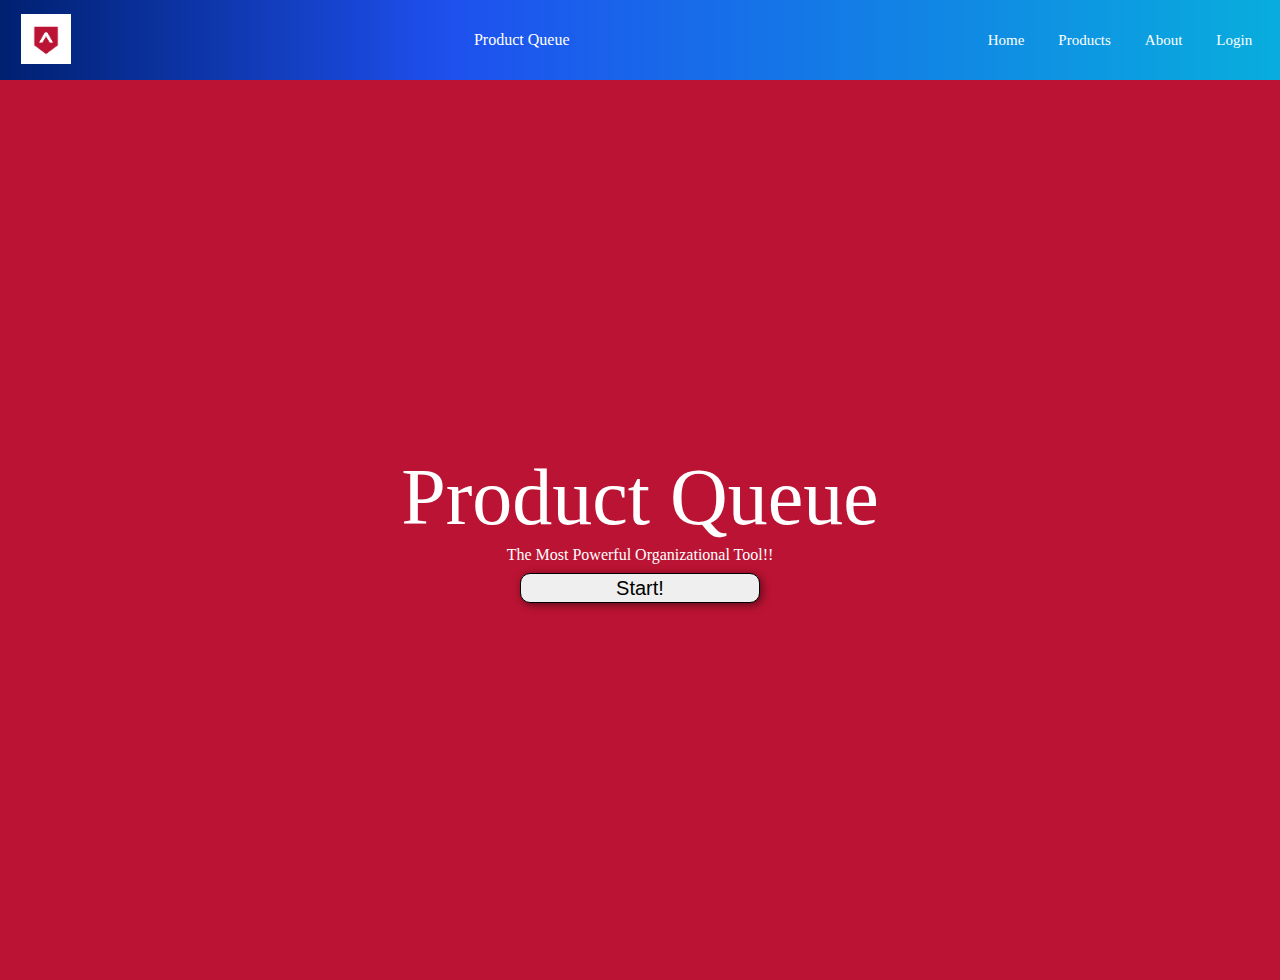
<file: index.html>
<!DOCTYPE html>
<html lang="en">
  <head>
    <meta charset="UTF-8" />
    <meta name="viewport" content="width=device-width, initial-scale=1.0" />
    <meta http-equiv="X-UA-Compatible" content="ie=edge" />
    <link rel="stylesheet" href="product.css" />
    <meta name="viewport" content="width=device-width, initial-scale=1" />
    <title>Product Queue</title>
  </head>

  <body class="container container-home">
    <header>
      
        <a href="https://product-queue.netlify.com/"><img id="logoPic" src="/img/lambdaw.jpg" alt="" /></a>
        
        <a class="brand" href="index.html"
          ><h3 class="brand">Product Queue</h3></a
        >

        <nav>
          <a href="index.html">Home</a>
          <a href="market.html">Products</a>
          <a href="about.html">About</a>
          <a href="https://product-queue.netlify.com/">Login</a>
        </nav>
      </header>
    
      <section class="main">
        <div class="main-content">
          <h1 class="product-queue">Product Queue</h1>
          <h2 class="landing-text">
              The Most Powerful Organizational Tool!!
          </h2>
          <a href="market.html"
            ><button class="landingButton">Start!</button></a
          >
        </div>
      </section>
    </div>
  </body>
</html>
</file>
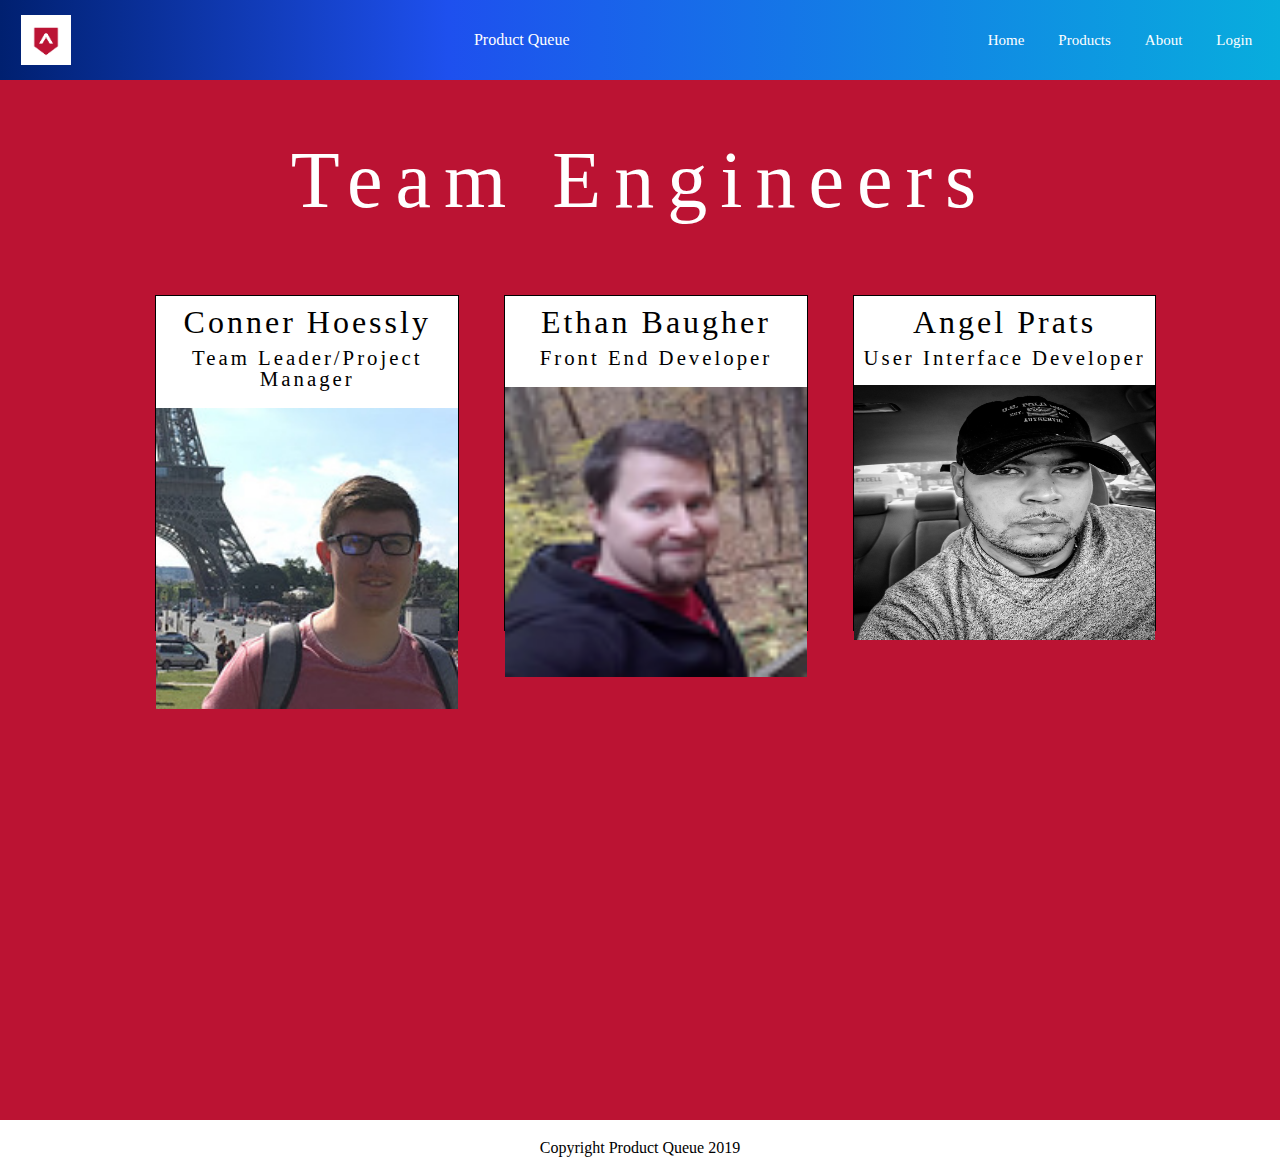
<file: about.html>
<!DOCTYPE html>
<html lang="en">
  <head>
    <meta charset="UTF-8" />
    <meta name="viewport" content="width=device-width, initial-scale=1.0" />
    <meta http-equiv="X-UA-Compatible" content="ie=edge" />
    <link rel="stylesheet" href="product.css" />
    <meta name="viewport" content="width=device-width, initial-scale=1" />
    <title>Product Queue</title>
  </head>

  <body>
    <div class="container container-one container-home">
      <header>
        <img id="logoPic" src="/img/lambdaw.jpg" alt="" />
        <a class="brand" href="https://product-queue.netlify.com/"
          ><h3 class="brand">Product Queue</h3></a
        >

        <nav>
          <a href="index.html">Home</a>
          <a href="market.html">Products</a>
          <a href="about.html">About</a>
          <a href="https://product-queue.netlify.com/">Login</a>
        </nav>
      </header>
      <!-- <hr /> -->

      <h6 class="team-title">Team Engineers</h6>
      <section class="team">
        <div class="team-content">
          <div class="text-content">
            <h4 class="names">Conner Hoessly</h4>
            <p>
              Team Leader/Project Manager
            </p>
            <img class="conner" src="/img/conner.jpg" alt="" />
          </div>
          <div class="text-content" id="ethan-card">
            <h4 class="names">Ethan Baugher</h4>
            <p>
              Front End Developer
            </p>
            <img class="ethanpic" src="/img/ethan.png" alt="" />
          </div>
          <div class="text-content">
            <h4 class="names">Angel Prats</h4>
            <p>
              User Interface Developer
            </p>
            <img class="angel" src="/img/angel.jpg" alt="" />
          </div>
        </div>
      </section>
      <footer>
        <p class="copyright">Copyright Product Queue 2019</p>
      </footer>
    </div>
  </body>
</html>
</file>
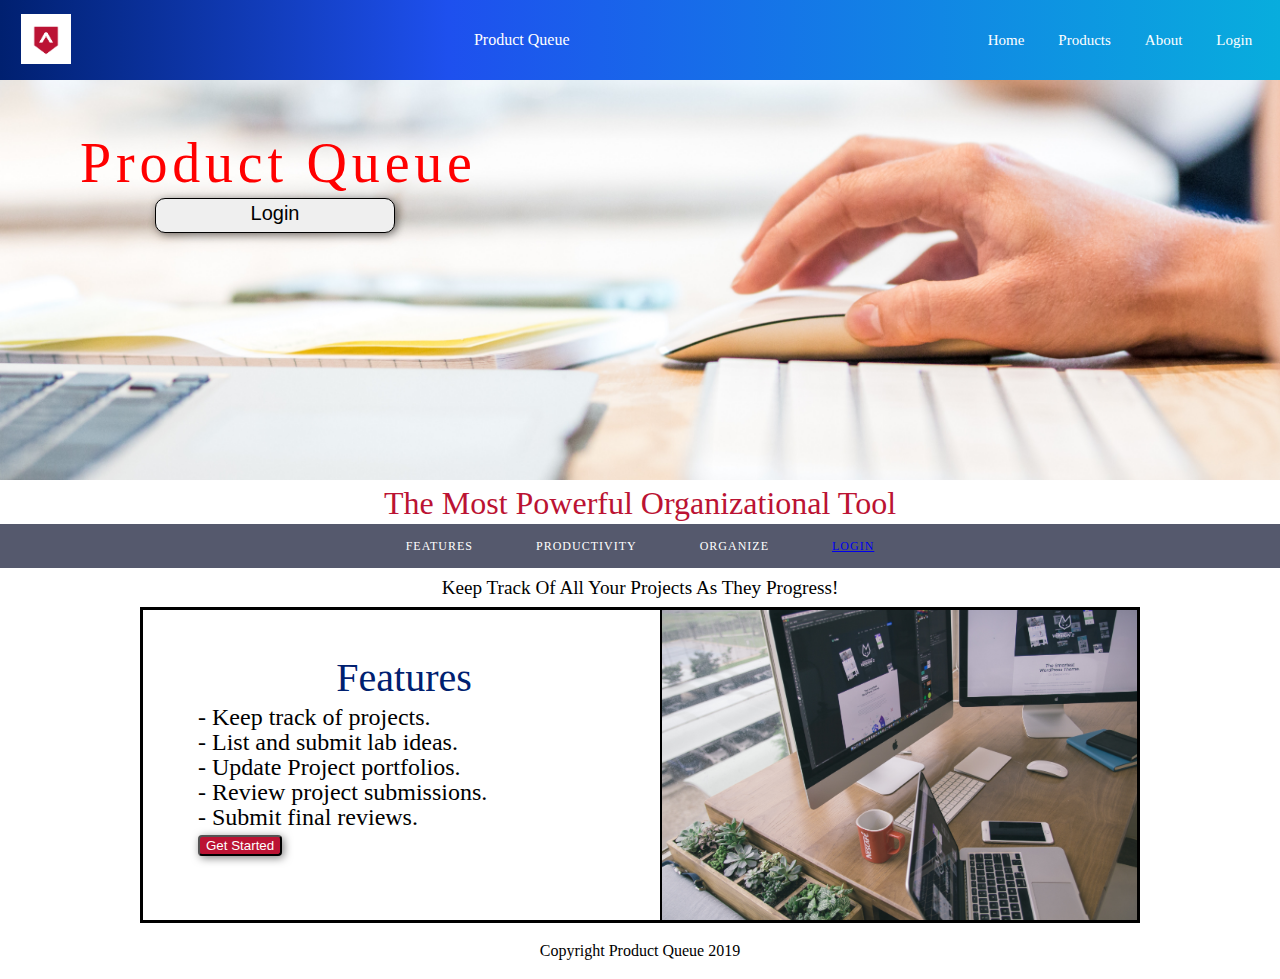
<file: market.html>
<!DOCTYPE html>
<html lang="en">
  <head>
    <meta charset="UTF-8" />
    <meta name="viewport" content="width=device-width, initial-scale=1.0" />
    <meta http-equiv="X-UA-Compatible" content="ie=edge" />
    <link rel="stylesheet" href="product.css" />
    <meta name="viewport" content="width=device-width, initial-scale=1" />
    <title>Marketing Page</title>
  </head>
  <!-- onload = "changeImage()" -->
  <body >
      <!-- <img id="img" src="/img/blurpc.jpg"> -->

    <div class="container">
      <header>
          <a href="https://product-queue.netlify.com/"><img id="logoPic" src="/img/lambdaw.jpg" alt="" /></a>
        <a class="brand" href="https://product-queue.netlify.com/"><h3 class="brand">Product Queue</h3></a>
        
        <nav>
          <a href="index.html">Home</a>
          <a href="market.html">Products</a>
          <a href="about.html">About</a>
          <a href="https://product-queue.netlify.com/">Login</a>
        </nav>
      </header>
      
      
      <section class="cover">
        <div class="cover-content">
          <h3 class="coverTitle">Product Queue</h3>
          <a href="https://product-queue.netlify.com/"><button class="mainButton">Login</button></a> 
        </div>
      </section>
      
      <section class="intro">
        <div class="intro-content">
          <h6 class="intro-text">The Most Powerful Organizational Tool</h6>
          <div class="top-bar">
            <div class="container">
              
              <div class="container-center tabs-links">
                <span class="tabs-link tabs-link-selected span1" data-tab="1">FEATURES</span><span class="tabs-link span1" data-tab="2">PRODUCTIVITY</span>
                <span class="tabs-link span1" data-tab="3">ORGANIZE</span>
                <span class="tabs-link span1" data-tab="4"><a href="https://product-queue.netlify.com/">LOGIN</a></span>
              </div>
            </div>
          </div>
          <p class="introP">Keep Track Of All Your Projects As They Progress!</p>
        </div>
      </div>  
    </section>
    <!-- <img  class="center-img" src="deskpc.jpg" alt=""> -->
    <section class="middle">
      <div class="middle-content .tabs-item-selected tabs-item" data-tab="1">
        <div class="text-content feature-content">
          <h5 class="titles features">Features</h5>
          <p class="product-text">
           - Keep track of projects. <br />
           - List and submit lab ideas. <br />
           - Update Project portfolios. <br />
           - Review project submissions.  <br />
           - Submit final reviews.

          </p>
          <!-- <p>
            Aliquam elementum magna eros, ac posuere elvit tempus et. Suspendisse vel tempus odio, in interdutm nisi. Suspendisse eu ornare nisl. 
          </p> -->
          <a href="https://product-queue.netlify.com/"><button class="button-two">Get Started</button></a>
        </div>
        <div class="img-content">
          <img class="pctwo" src="/img/pctwo.jpg" alt="Let's go on an adventure!" />
        </div>
      </div>
      
      <div class="middle-bot-content tabs-item" data-tab="2">
        <div class="img-content mid-image">
          <img class="pcthree"  src="/img/pcthree.jpg" alt="Let's go on an adventure!" />
        </div>
        <div class="text-content">
          <h5 class="titles productivity">Productivity</h5>
          <p class="product-text">
              - Sumbit your product portfolios. <br />
              - Generate Ideas and contribute. <br />
              - Add to the queue of projects. <br />
              - Review project submissions.  <br />
              - Submit products for final review.
          </p>
          <!-- <p>
            Aliquam elementum magna eros, ac posuere elvit tempus et. Suspendisse vel tempus odio, in interdutm nisi. Suspendisse eu ornare nisl. 
          </p> -->
          <a href="https://product-queue.netlify.com/"><button class="button-three">Login</button></a>
        </div>
      </div>
      
      <div class="middle-content tabs-item" data-tab="3">
        <div class="text-content">
          <h5 class="titles features">Organize</h5>
          <p class="product-text">
              - Sumbit your product portfolios. <br />
              - Generate Ideas and contribute. <br />
              - Add to the queue of projects. <br />
              - Review project submissions.  <br />
              - Submit products for final review.
          </p>
          <!-- <p>
            Aliquam elementum magna eros, ac posuere elvit tempus et. Suspendisse vel tempus odio, in interdutm nisi. Suspendisse eu ornare nisl. 
          </p> -->
          <a href="https://product-queue.netlify.com/"><button class="button-two">Get Started</button></a>
        </div>
        <div class="img-content">
          <img class="pctwo" src="/img/calculator.jpg" alt="Let's go on an adventure!" />
        </div>
      </div>
</section>
</div>
<footer>
  <p class="copyright">Copyright Product Queue 2019</p>
</footer>
<script src="./tabs.js"></script>
</body>
</html>
</file>
<file: product.css>
/* http://meyerweb.com/eric/tools/css/reset/ 
   v2.0 | 20110126
   License: none (public domain)
*/
html,
body,
div,
span,
applet,
object,
iframe,
h1,
h2,
h3,
h4,
h5,
h6,
p,
blockquote,
pre,
a,
abbr,
acronym,
address,
big,
cite,
code,
del,
dfn,
em,
img,
ins,
kbd,
q,
s,
samp,
small,
strike,
strong,
sub,
sup,
tt,
var,
b,
u,
i,
center,
dl,
dt,
dd,
ol,
ul,
li,
fieldset,
form,
label,
legend,
table,
caption,
tbody,
tfoot,
thead,
tr,
th,
td,
article,
aside,
canvas,
details,
embed,
figure,
figcaption,
footer,
header,
hgroup,
menu,
nav,
output,
ruby,
section,
summary,
time,
mark,
audio,
video {
  margin: 0;
  padding: 0;
  border: 0;
  font-size: 100%;
  font: inherit;
  vertical-align: baseline;
}
/* HTML5 display-role reset for older browsers */
article,
aside,
details,
figcaption,
figure,
footer,
header,
hgroup,
menu,
nav,
section {
  display: block;
}
body {
  line-height: 1;
}
ol,
ul {
  list-style: none;
}
blockquote,
q {
  quotes: none;
}
blockquote:before,
blockquote:after,
q:before,
q:after {
  content: '';
  content: none;
}
table {
  border-collapse: collapse;
  border-spacing: 0;
}
/* Set every element's box-sizing to border-box */
* {
  box-sizing: border-box;
}
html,
body {
  height: 100%;
  font-family: 'lato';
}
@media (max-width: 550px) {
  body {
    height: auto;
  }
}

.container {
  width: 100%;
  margin: 0 auto;
  /* height: 100vh; */
}

.container-home {
  width: 100%;
  margin: 0 auto;
  height: 100vh;
}

.container-one {
  width: 100%;
  margin: 0 auto;
  /* height: 100vh; */
}

header {
  display: flex;
  justify-content: space-between;
  align-items: center;
  height: 5rem;
  color: white;
  max-width: 100%;
  padding: 0 1%;

  background: rgb(0, 32, 112);
  background: linear-gradient(
    90deg,
    rgba(0, 32, 112, 1) 0%,
    rgba(30, 80, 238, 1) 35%,
    rgba(8, 173, 221, 1) 100%
  );
}

@media (max-width: 550px) {
  header {
    flex-flow: column nowrap;
    height: 200px;
  }
  #logoPic {
    display: block;
    margin-top: 50px;
  }
  nav a {
    margin: 10px 2.5%;
  }
}

.brand {
  /* margin-left: 10px; */
  text-decoration: none;
  color: white;
}
.brand:hover {
  opacity: 50%;
  color: #a4b8fa;
}

header nav a {
  margin: 0 15px;
  text-decoration: none;
  color: white;
  font-size: 15px;
  /* box-shadow: 2px 2px 8px rgba(0, 0, 0, 0.5); */
}

@media (max-width: 550px) {
  header nav a {
    margin: 5px;
  }
  header nav {
    /* display: flex; */
    flex-direction: column;
    border-top: 1px solid white;
    border-bottom: 1px solid white;
    margin: 20px;
  }
}

nav a:hover {
  opacity: 50%;
  color: #dae1f9;
}

#logoPic {
  height: 50px;
  margin-left: 8px;
  cursor: pointer;
}

a:visited {
  color: white;
}

.main {
  display: flex;
  justify-content: center;
  align-items: center;
  background-color: #bb1333;
  height: 100%;
}

.main .main-content {
  display: flex;
  flex-direction: column;
  align-items: center;
}

@media (max-width: 550px) {
  .main .main-content {
    margin-bottom: 20rem;
  }
}

h1 {
  color: white;
  /* margin-left: 27px; */
  font-size: 5rem;
}
@media (max-width: 550px) {
  h1 {
    width: 100%;
    font-size: 3rem;
    text-align: center;
  }
}

h2 {
  color: white;
  /* margin-left: 27px; */
  font-size: 1rem;
  margin: 10px 0;
}

@media (max-width: 550px) {
  h2 {
    width: 100%;
    font-size: 0.8rem;
    margin-left: 100px;
  }
}

.landingButton {
  border-radius: 10px;
  padding: 2.5px;
  font-size: 20px;
  cursor: pointer;
  width: 15rem;
  border: 1px solid black;
  box-shadow: 2px 2px 8px rgba(0, 0, 0, 0.5);
}

.landingButton:hover {
  background-color: #ffe6e6;
  opacity: 50%;
  color: black;
}

.mainButton {
  border-radius: 10px;
  padding: 2.5px;
  font-size: 20px;
  cursor: pointer;
  width: 15rem;
  border: 1px solid black;
  box-shadow: 2px 2px 8px rgba(0, 0, 0, 0.5);
  margin-top: 118px;
  margin-left: 155px;
  padding-bottom: 7px;
}

.mainButton:hover {
  background-color: #bb1333;
  opacity: 50%;
  color: white;
}

.landing-text {
}

@media (max-width: 800px) {
  .mainButton {
    align-items: center;
    justify-content: center;
    /* font-size: 1.8rem; */
    margin: 225px 0 0 300px;
    /* font-size: 1.9rem; */
    width: 7em;
    padding: 2px;
  }
}

@media (max-width: 550px) {
  .mainButton {
    /* width: 100%; */
    font-size: 16px;
    padding: 3px;
    width: 9rem;
    box-shadow: 2px 2px 8px rgba(0, 0, 0, 0.5);
    margin-left: 132px;
    margin-top: 140px;
  }
}

.cover-content {
  position: relative;
  background-image: url('/img/blurpc.jpg');
  background-position: center;
  background-repeat: no-repeat;
  background-size: cover;
  height: 400px;
  width: 100%;
}

.cover-content .coverTitle {
  position: absolute;
  color: red;
  font-size: 3.5rem;
  margin: 55px 0 0 80px;
  letter-spacing: 0.3rem;

  /* display: flex;
  flex-direction: row; */
}
@media (max-width: 800px) {
  .cover-content .coverTitle {
    align-items: center;
    justify-content: center;
    /* font-size: 1.8rem; */
    margin: 171px 0 0 250px;
    font-size: 1.9rem;
  }
}

@media (max-width: 550px) {
  .cover-content .coverTitle {
    align-items: center;
    justify-content: center;
    font-size: 1.6rem;
    margin: 180px 0 0 70px;
  }
}

.top-bar {
  width: 100%;
  display: flex;
  justify-content: center;
  align-items: none;
  flex-direction: row;
  /* position: fixed; */
  height: 44px;
  background-color: #55596d;
}

.top-bar .container {
  width: 100%;
  display: flex;
  justify-content: none;
  align-items: none;
  flex-direction: row;
  color: #fff;
  letter-spacing: 1px;
  padding: 0 10px;
}

.top-bar .container .container-left {
  display: flex;
  justify-content: none;
  align-items: center;
  flex-direction: row;
  flex: 1;
  font-size: 11px;
}
.top-bar .container .container-left span {
  cursor: pointer;
  margin-right: 25%;
  font-weight: bold;
}
.top-bar .container .container-center {
  display: flex;
  justify-content: center;
  align-items: center;
  flex-direction: row;
  flex: 3;
  font-size: 12px;
}

.span1:hover {
  color: #bb1333;
  opacity: 50%;
  color: red;
}

.top-bar .container .container-center span {
  cursor: pointer;
  margin-right: 5%;
}
.top-bar .container .container-center span:last-child {
  margin-right: 0;
}
.top-bar .container .container-center span:hover {
  text-decoration: underline;
}
.top-bar .container .container-right {
  display: flex;
  justify-content: flex-end;
  align-items: center;
  flex-direction: row;
  flex: 1;
  font-size: 11px;
  font-weight: bold;
}
.top-bar .container .container-right span {
  cursor: pointer;
}

.intro-content {
  text-align: center;
}

.login-link {
  text-decoration: none;
}

.intro-text {
  font-size: 2rem;
  margin: 7px 0 5px 0;
  color: #bb1333;
}

@media (max-width: 550px) {
  .intro-text {
    font-size: 1.4rem;
    margin-bottom: 17px;
  }
}

.introP {
  font-size: 1.2rem;
  margin: 10px 0 10px 0;
}
@media (max-width: 550px) {
  .introP {
    display: none;
  }
}

.middle {
  display: flex;
  flex-direction: row;
  flex-wrap: wrap;
  align-items: flex-start;
  max-width: 1000px;
  width: 100%;
  margin: 0 auto;
  border: 2px solid black;
}

.middle-content {
  display: flex;
  border: 1px solid black;
}

@media (max-width: 800px) {
  .middle-content {
  }
}

@media (max-width: 550px) {
  .middle-content {
    flex-direction: column;
  }
}

@media (max-width: 550px) {
  .product-text {
    font-size: 1.3rem;
  }
}

.middle-bot-content {
  display: flex;
  border: 1px solid black;
  background-color: #bb1333;
  color: white;
}
@media (max-width: 550px) {
  .middle-bot-content {
    flex-direction: column;
  }
}

.middle .text-content {
  width: 49%;
  vertical-align: top;
  /* border: 1px solid red; */
  font-size: 1.5rem;
  justify-content: center;
  padding: 25px 20px 20px 55px;
  line-height: 25px;
  margin-top: 22px;
}

@media (max-width: 550px) {
  .middle .text-content {
    width: 100%;
  }
}

.middle .img-content {
  width: 48%;
}

@media (max-width: 550px) {
  .middle .img-content {
    width: 100%;
    height: 16rem;
  }
}

.mid-image {
  order: 0;
}

@media (max-width: 550px) {
  .mid-image {
    order: 1;
  }
}

.pctwo {
  height: 100%;
  width: 100%;
  margin-left: 30px;
  border-left: 2px solid black;
}
@media (max-width: 550px) {
  .pctwo {
    margin-left: 0;
  }
}

.titles {
  font-size: 2.5rem;
  margin: 8px 0;
  text-align: center;
}

.pcthree {
  height: 100%;
  width: 100%;
  border-right: 2px solid black;
}

.button-two {
  cursor: pointer;
  background: #bb1333;
  color: white;
  border-radius: 4px;
  box-shadow: 2px 2px 8px rgba(0, 0, 0, 0.5);
}
@media (max-width: 550px) {
  .button-two {
    margin-left: 104px;
    margin-top: 12px;
    padding: ;
  }
}

.button-two:hover {
  background-color: #ffe6e6;
  opacity: 50%;
  color: black;
  box-shadow: 2px 2px 8px rgba(0, 0, 0, 0.5);
}

.button-three {
  cursor: pointer;
  background: #ffe6e6;
  color: black;
  border-radius: 4px;
  box-shadow: 2px 2px 8px rgba(0, 0, 0, 0.5);
}

@media (max-width: 550px) {
  .button-three {
    margin-left: 104px;
    margin-top: 12px;
    padding: ;
  }
}

.button-three:hover {
  background-color: #bb1333;
  opacity: 50%;
  color: white;
  box-shadow: 2px 2px 8px rgba(0, 0, 0, 0.5);
}

.features {
  color: #002070;
  margin-bottom: 15px;
}

.features:hover {
  color: #bb1333;
  opacity: 50%;
  color: red;
}

.productivity:hover {
  color: #bb1333;
  opacity: 50%;
  color: #002070;
}

.productivity {
  margin-bottom: 20px;
}

.footer {
  display: flex;
  width: 100%;
  border-top: 2px solid black;
  background-color: #bb1333;
  justify-content: center;
}

.copyright {
  text-align: center;
  font-size: 1rem;
  padding: 20px;
}

.tabs-item {
  display: none;
}

.tabs-item-selected {
  display: flex;
}

.center-img {
  position: relative;
  background-image: url('/img/deskpc.jpg');
  background-position: center;
  background-repeat: no-repeat;
  background-size: cover;
  height: 500px;
  width: 100%;
}

.team {
  display: flex;
  justify-content: center;
  background-color: #bb1333;
  height: 100%;
  /* width: 80%; */
}

@media (max-width: 550px) {
  .team {
    flex-direction: column;
    width: 100%;
    height: auto;
  }
}

/* .text-content img {
  width: 100%;
  height: auto;
} */

.team-content {
  display: flex;
  flex-wrap: wrap;
  margin-top: 60px;
  margin-left: 18px;
  max-width: 1100px;
}

@media (max-width: 550px) {
  .team-content {
    flex-direction: column;
    width: 86%;
    margin: 0;
  }
}

.team .text-content {
  display: flex;
  flex-direction: column;
  width: 29%;
  vertical-align: top;
  margin: 15px 15px 15px 30px;
  border: 1px solid black;
  height: 40%;
  background-color: white;
  font-size: 1.3rem;
  text-align: center;
  letter-spacing: 3px;
}

@media (max-width: 550px) {
  .team .text-content {
    flex-direction: column;
    width: 100%;
  }
}

.team-title {
  color: white;
  font-size: 5rem;
  letter-spacing: 13px;
  padding-top: 60px;
  text-align: center;
  background: #bb1333;
}
@media (max-width: 550px) {
  .team-title {
    font-size: 2.2rem;
    letter-spacing: 5px;
  }
}

.names {
  font-size: 2rem;
  text-align: center;
  margin: 10px 0;
}

.names:hover {
  color: #bb1333;
  opacity: 50%;
  color: red;
}

.angel {
  height: 255px;
  margin-top: 16px;
}

.conner {
  margin-top: 18px;
  height: 100%;
}

.ethanpic {
  height: 290px;
  margin-top: 18px;
}

.team-title {
  animation: pulse 5s infinite;
}

@keyframes pulse {
  0% {
    color: #002070;
  }
  100% {
    color: white;
  }
}

.product-queue {
  animation: pulse 5s infinite;
}

@keyframes pulse {
  0% {
    color: #002070;
  }
  100% {
    color: white;
  }
}

.coverTitle {
  animation: pulse 5s infinite;
}

@keyframes pulse {
  0% {
    color: #ff4136;
  }
  100% {
    color: #002070;
  }
}

.intro-text {
  animation: pulse 8s infinite;
}

@keyframes pulse {
  0% {
    color: #ff4136;
  }
  100% {
    color: #002070;
  }
}
</file>
